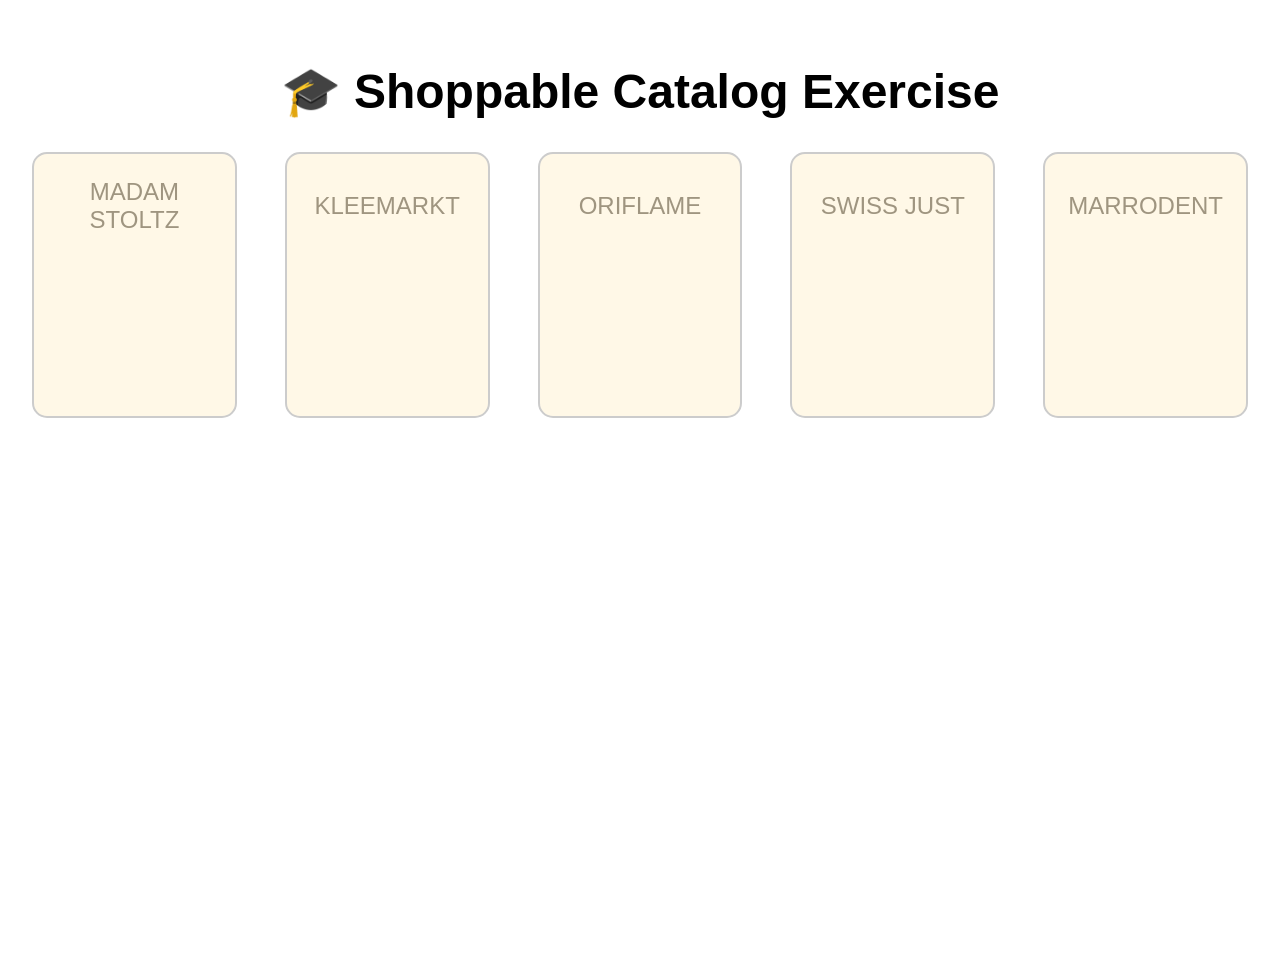
<file: index.html>
<!DOCTYPE html>
<html lang="en">
<head>
    <meta charset="UTF-8">
    <meta name="viewport" content="width=device-width, initial-scale=1.0">
    <title>🎓 Shoppable Catalog Exercise</title>
    <link rel="stylesheet" href="styles.css">
</head>
<body>

    <div class="page-container">
        <h1 class="main-heading">🎓 Shoppable Catalog Exercise</h1>

        <div class="button-bar">
            <!-- Distinct classes added to each in case you want to style them individually -->
            <button class="flipbook-btn btn-1" data-flipbook-url="https://viewer.ipaper.io/mka-test/shopping-catalog-exercise/madam-stoltz/">
              <span class="card-title">MADAM STOLTZ</span>
              <div class="card-media">
<iframe src="https://viewer.ipaper.io/mka-test/shopping-catalog-exercise/madam-stoltz/-/embedded/perspective/spread/1/" style="display:block;" allow="fullscreen" allowfullscreen webkitallowfullscreen mozallowfullscreen scrolling="no" frameborder="0"></iframe>              </div>
            </button>

            <button class="flipbook-btn btn-2" data-flipbook-url="https://viewer.ipaper.io/mka-test/kleemarkt/kleemarkt/">
              <span class="card-title">KLEEMARKT</span>
              <div class="card-media">
<iframe src="https://viewer.ipaper.io/mka-test/testing/kleemarkt/-/embedded/perspective/spread/1/" style="display:block;" allow="fullscreen" allowfullscreen webkitallowfullscreen mozallowfullscreen scrolling="no" frameborder="0"></iframe>              </div>
            </button>

            <button class="flipbook-btn btn-3" data-flipbook-url="https://viewer.ipaper.io/mka-test/oriflame/oriflame/">
              <span class="card-title">ORIFLAME</span>
  <div class="card-media">
   <iframe src="https://viewer.ipaper.io/mka-test/oriflame/oriflame/-/embedded/perspective/spread/1/" style="display:block;" allow="fullscreen" allowfullscreen webkitallowfullscreen mozallowfullscreen scrolling="no" frameborder="0"></iframe>
  </div>
            </button>

            <button class="flipbook-btn btn-4" data-flipbook-url="https://viewer.ipaper.io/mka-test/just/just/">
              <span class="card-title">SWISS JUST</span>
              <div class="card-media">
<iframe src="https://viewer.ipaper.io/mka-test/just/just/-/embedded/perspective/spread/1/" style="display:block;" allow="fullscreen" allowfullscreen webkitallowfullscreen mozallowfullscreen scrolling="no" frameborder="0"></iframe>              </div>
            </button>

            <button class="flipbook-btn btn-5" data-flipbook-url="https://viewer.ipaper.io/mka-test/marrodent/marrodent/">
              <span class="card-title">MARRODENT</span>
              <div class="card-media">
                <iframe id="preview-frame" src="https://viewer.ipaper.io/mka-test/marrodent/marrodent/-/embedded/perspective/spread/1/" style="display:block;" allow="fullscreen" allowfullscreen webkitallowfullscreen mozallowfullscreen scrolling="no" frameborder="0"></iframe>
              </div>
            </button>
        </div>

    <!-- Flipbook Modal Overlay -->
<div id="flipbook-modal" class="modal-overlay" aria-hidden="true">
  <div class="modal-content">
    <button id="modal-close" class="modal-close-btn" aria-label="Close modal">&times;</button>
    <iframe 
  id="flipbook-frame"
  src="about:blank"
  style="width: 100%; height: 100%; display: block; border: none;"
  scrolling="no"
  frameborder="0"
  allow="autoplay; fullscreen; web-share; clipboard-write;"
  allowfullscreen
  webkitallowfullscreen
  mozallowfullscreen>
</iframe>
  </div>
</div>
<script src="script.js"></script>
</body>
</html>
</file>
<file: styles.css>
body,
html {
  margin: 0;
  padding: 0;
  font-family: sans-serif;
  box-sizing: border-box;
}

/* Container to center and structure the content */
.page-container {
  display: flex;
  flex-direction: column;
  align-items: center;
  padding: 2rem;
  min-height: 100vh;
}

/* Big heading styling */
.main-heading {
  font-size: 3rem;
  text-align: center;
  margin-bottom: 2rem;
}

/* Container to spread the buttons horizontally */
.button-bar {
  display: flex;
  justify-content: space-between;
  width: 100%;
  gap: 3rem;
  margin-bottom: 3rem;
}

.card-title {
    margin-bottom: 1rem;
    color: rgb(159, 149, 128);
    font-weight: 400;
    font-size: 1.5rem;
}
/* Base styling for the buttons - ready for your custom CSS */
.flipbook-btn {
  flex: 1; /* Makes them all the same width */
  padding: 1.5rem 1rem;
  font-size: 1.2rem;
  cursor: pointer;
  /* Placeholder styles you can override */
  background-color: rgb(255,248,231);
  border: 2px solid #ccc;
  min-width: 3rem;
  min-height: 15rem;
  border-radius: 15px;
  transition: all 0.3s ease;
}

.flipbook-btn:hover {
  background-color: rgb(245, 232, 202);
  transform: scale(1.3);
}

.card-media iframe {
  width: 100%;
  height: 100%;
  border: 0;
  display: block;
  pointer-events: none;
  margin-top: 0.5rem;
}

.flipbook-btn:hover .card-media iframe {
  transform: scale(1.3); /* Zooms into the flipbook content */
  transform-origin: center center;
}

/* Container for the iframe */
.iframe-container {
  width: 100%;
  max-width: 1200px;
  flex-grow: 1;
  display: flex;
  border: 2px dashed #aaa; /* Dashed border to show the placeholder area */
  border-radius: 8px;
}

/* The actual iframe */
#flipbook-frame {
  width: 100%;
  height: 600px; /* Default height */
  border: none;
}

/* Dark semi-transparent background */
.modal-overlay {
  position: fixed;
  inset: 0; /* top: 0; left: 0; right: 0; bottom: 0 */
  background-color: rgba(0, 0, 0, 0.75);
  display: flex;
  align-items: center;
  justify-content: center;
  z-index: 1000;
  opacity: 0;
  pointer-events: none;
  transition: opacity 0.3s ease;
}

/* Shown state */
.modal-overlay.active {
  opacity: 1;
  pointer-events: auto;
}

/* The actual window holding the catalog */
.modal-content {
    position: relative;
  width: 95vw;
  height: 95vh;
  max-width: none; /* Removes the previous 1400px restriction */
  background-color: transparent; /* Changed from black to blend better */
  border-radius: 0; /* Removes rounded corners so it sits flush against the screen edges */
  overflow: hidden;
}

/* Ensure iframe expands to fill the modal window */
.modal-content iframe {
  width: 100%;
  height: 100%;
  border: none;
  display: block;
}

/* Close (X) button */
.modal-close-btn {
  position: absolute;
  top: 10px;
  right: 15px;
  background: rgba(0, 0, 0, 0.6);
  color: #fff;
  border: none;
  font-size: 2rem;
  line-height: 1;
  width: 40px;
  height: 40px;
  border-radius: 50%;
  cursor: pointer;
  z-index: 10;
  display: flex;
  align-items: center;
  justify-content: center;
  transition: background 0.2s ease;
}

.modal-close-btn:hover {
  background: rgba(255, 255, 255, 0.2);
}
</file>
